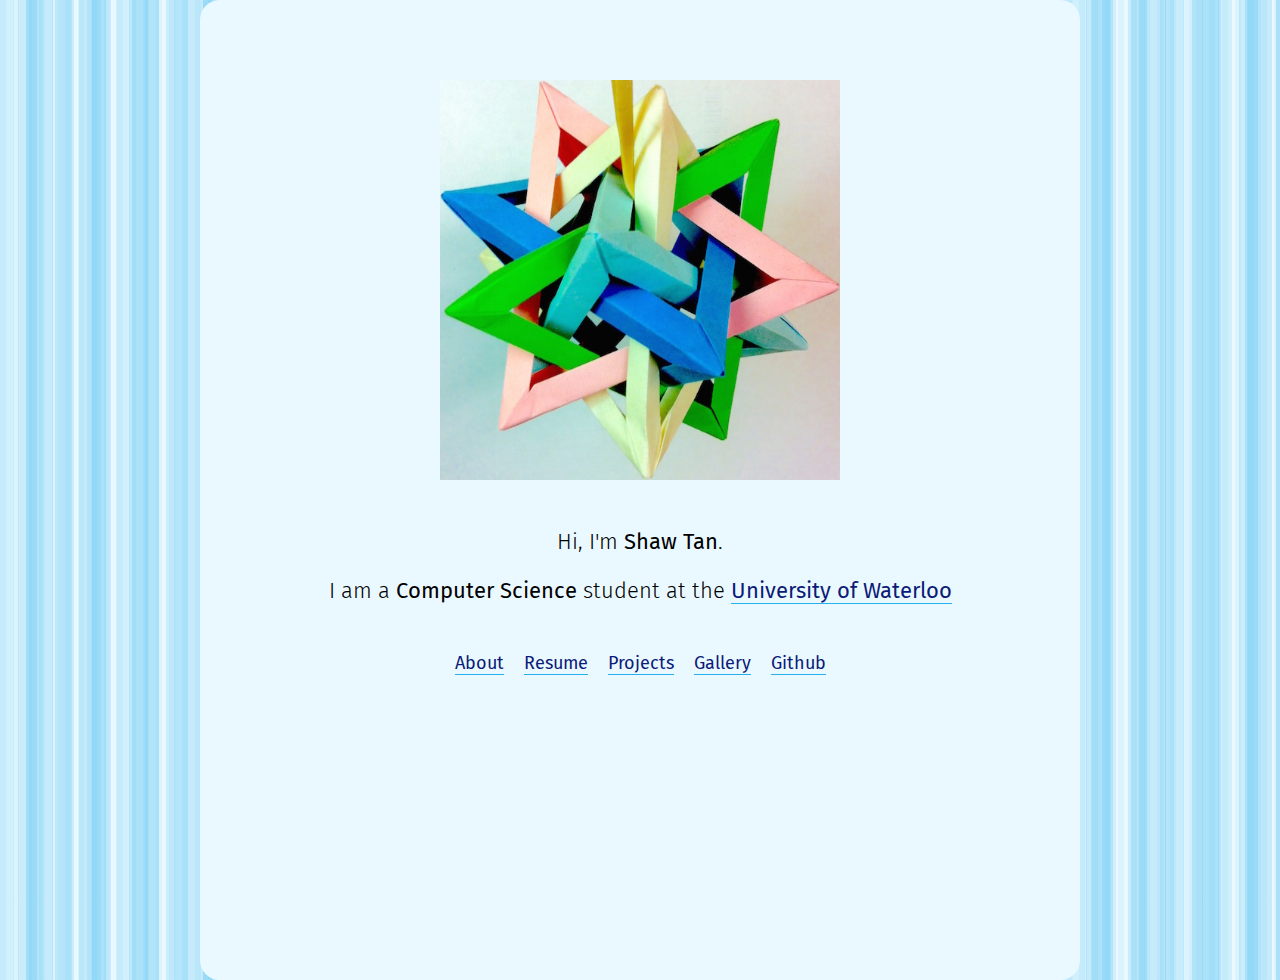
<file: index.html>
<!doctype html>
<html>
<head>
  <title>
    Shaw Tan
  </title>
  <meta name="viewport" content="width=device-width, initial-scale=1">
  <link type="text/css" rel="stylesheet" href="css/normalize.css"/>
  <link type="text/css" rel="stylesheet" href="css/front.css"/>
  <link href='http://fonts.googleapis.com/css?family=Fira+Sans:300,400' rel='stylesheet' type='text/css'>
</head>
<body>
  <div class="outer">
    <div class="title">
      <header>
        <img src="rsc/FIT.jpg" id="profile-pic">
      </header>

      <p>Hi, I'm <b>Shaw Tan</b>.</p>

      <p>I am a <b href="http://ugradcalendar.uwaterloo.ca/page/MATH-Bachelor-of-Computer-Science">Computer Science</b> student at the <a href="https://uwaterloo.ca">University of Waterloo</a></p>

      <ul id="links">
        <li><a href="about.html">About</a></li>
        <li><a href="resume.html">Resume</a></li>
        <li><a href="projects.html">Projects</a></li>
        <li class="dropdown-btn"><a href="#">Gallery</a>
          <ul id="drop-gallery" class="dropdown-content">
            <li><a href="origami.html">Origami</a></li>
            <li><a href="flowers.html">Photography</a></li>
          </ul>
        </li>
        <li><a href="https://github.com/shawtan">Github</a></li>
      </ul>

    </div>
  </div>
</body>
</html>
</file>
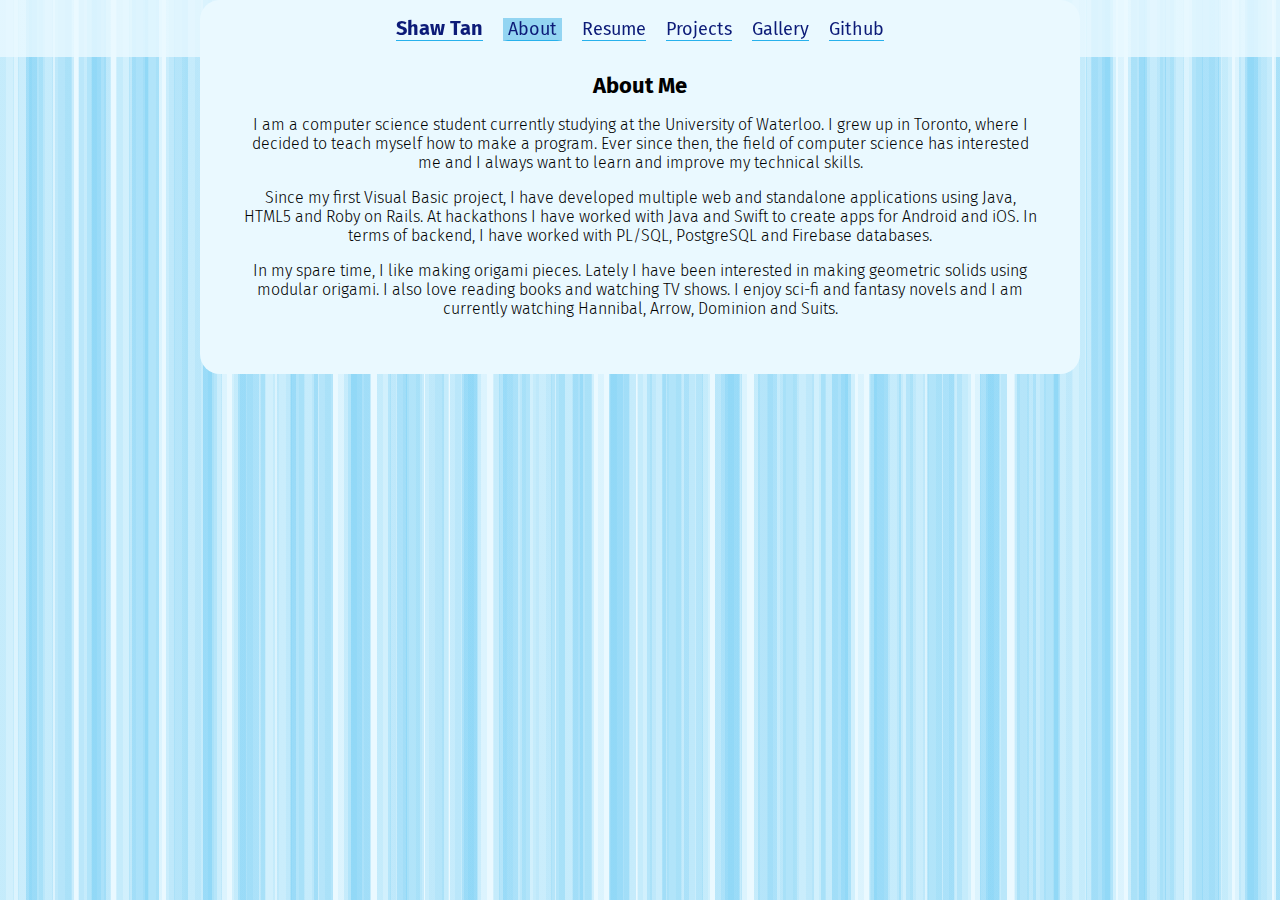
<file: about.html>
<!doctype html>
<html>
<head>
  <title>
    Shaw Tan
  </title>
  <meta name="viewport" content="width=device-width, initial-scale=1">
  <link type="text/css" rel="stylesheet" href="css/normalize.css"/>
  <link type="text/css" rel="stylesheet" href="css/front.css"/>
  <link href='http://fonts.googleapis.com/css?family=Fira+Sans:300,400' rel='stylesheet' type='text/css'>
  <script src="http://ajax.googleapis.com/ajax/libs/jquery/1.11.1/jquery.min.js"></script>
  <script src="js/masonry.pkgd.min.js"></script>
  <script src="js/imagesloaded.pkgd.min.js"></script>
  <script>
  $(document).ready(function(){
    $(".outer").css("padding-top", $("#navbar").height());

    var $container = $('#container');
    $container.imagesLoaded( function() {
      $container.masonry({
        columnWidth: 400,
        itemSelector: '.project',
        isFitWidth: true
      });
    });
  });
  </script>

</head>
<body>
  <header>
    <div id="navbar">
      <ul id="links">
        <li><a href="index.html" id="name">Shaw Tan</a></li>
        <li><a href="about.html" id="link-current">About</a></li>
        <li><a href="resume.html">Resume</a></li>
        <li><a href="projects.html">Projects</a></li>
        <li class="dropdown-btn"><a href="#">Gallery</a>
          <ul id="drop-gallery" class="dropdown-content">
            <li><a href="origami.html">Origami</a></li>
            <li><a href="flowers.html">Photography</a></li>
          </ul>
        </li>
        <li><a href="https://github.com/shawtan">Github</a></li>
      </ul>
    </div>
  </header>

  <main>
    <div class="outer">
    	<h1>About Me</h1>
      <p>I am a computer science student currently studying at the University of Waterloo. I grew up in Toronto, where I decided to teach myself how to make a program. Ever since then, the field of computer science has interested me and I always want to learn and improve my technical skills.</p>
      <p>Since my first Visual Basic project, I have developed multiple web and standalone applications using Java, HTML5 and Roby on Rails. At hackathons I have worked with Java and Swift to create apps for Android and iOS. In terms of backend, I have worked with PL/SQL, PostgreSQL and Firebase databases.
      <p>In my spare time, I like making origami pieces. Lately I have been interested in making geometric solids using modular origami. I also love reading books and watching TV shows. I enjoy sci-fi and fantasy novels and I am currently watching Hannibal, Arrow, Dominion and Suits.</p>
  </div>

  </main>

  <footer>
  </footer>
</body>
</html>
</file>
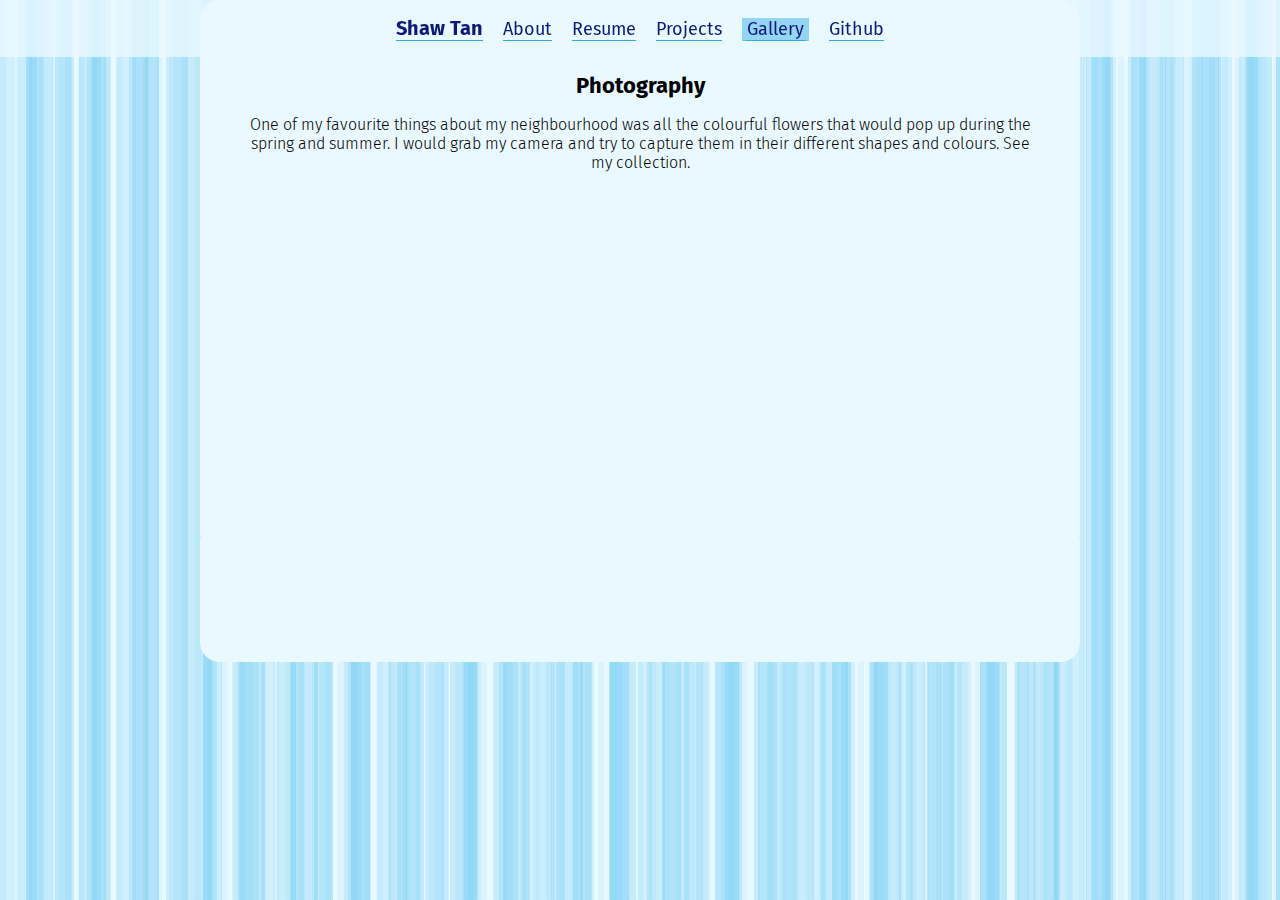
<file: flowers.html>
<!doctype html>
<html>
<head>
  <title>
    Shaw Tan
  </title>
  <meta name="viewport" content="width=device-width, initial-scale=1">
  <link type="text/css" rel="stylesheet" href="css/normalize.css"/>
  <link type="text/css" rel="stylesheet" href="css/front.css"/>
  <link href='http://fonts.googleapis.com/css?family=Fira+Sans:300,400' rel='stylesheet' type='text/css'>
  <script src="http://ajax.googleapis.com/ajax/libs/jquery/1.11.1/jquery.min.js"></script>
  <script src="js/masonry.pkgd.min.js"></script>
  <script src="js/imagesloaded.pkgd.min.js"></script>
  <script>
  $(document).ready(function(){
    $(".outer").css("padding-top", $("#navbar").height());

  });
  </script>

</head>
<body>
  <header>
    <div id="navbar">
      <ul id="links">
        <li><a href="index.html" id="name">Shaw Tan</a></li>
        <li><a href="about.html">About</a></li>
        <li><a href="resume.html">Resume</a></li>
        <li><a href="projects.html">Projects</a></li>
        <li class="dropdown-btn"><a href="#" id="link-current">Gallery</a>
          <ul id="drop-gallery" class="dropdown-content">
            <li><a href="origami.html">Origami</a></li>
            <li><a href="flowers.html">Photography</a></li>
          </ul>
        </li>
        <li><a href="https://github.com/shawtan">Github</a></li>
      </ul>
    </div>
  </header>

  <main>

    <div class="outer">
    <h1>Photography</h1>
      <p>One of my favourite things about my neighbourhood was all the colourful flowers that would pop up during the spring and summer. I would grab my camera and try to capture them in their different shapes and colours. See my collection.</p>

      <div id="container">
    <iframe id="foko-widget" src="http://haoluo.ca/widgets/flickr-slideshow/flickr_general_widget_slideshow.html?width=320&amp;height=360&amp;data-access-token=17b1b6a97ebf961939b2517f7060fdce&amp;data-display-method=slide&amp;data-number-photos=20&amp;data-user-id=49589633@N02&amp;data-photoset-id=72157623921977648&amp;auto-cycling=true" width="400px" height="320px" frameborder="0" scrolling="no"></iframe>

<!-- <div style="width:800px;height:800px;text-align:center;margin:auto;" ><object width="800" height="800" classid="clsid:d27cdb6e-ae6d-11cf-96b8-444553540000"  codebase="http://download.macromedia.com/pub/shockwave/cabs/flash/swflash.cab#version=6,0,40,0"> <param name="flashvars" value="offsite=true&amp;lang=en-us&amp;page_show_url=%2Fphotos%2F49589633%40N02%2Falbums%2F72157623921977648%2Fshow&amp;page_show_back_url=%2Fphotos%2F49589633%40N02%2Falbums%2F72157623921977648%2F&amp;user_id=49589633@N02&amp;tags=Flowers" /> <param name="allowFullScreen" value="false" /> <param name="src" value="https://www.flickr.com/apps/slideshow/show.swf?v=71649" /> <embed width="800" height="800" type="application/x-shockwave-flash" src="https://www.flickr.com/apps/slideshow/show.swf?v=71649" flashvars="offsite=true&amp;lang=en-us&amp;page_show_url=%2Fphotos%2F49589633%40N02%2Falbums%2F72157623921977648%2Fshow&amp;page_show_back_url=%2Fphotos%2F49589633%40N02%2Falbums%2F72157623921977648%2F&amp;user_id=49589633@N02&amp;tags=Flowers" allowFullScreen="false" /> </object><br /><small>Created with <a href="http://www.flickrslideshow.com">flickr slideshow</a>.</small></div>
 -->    </div>
    </div>
    <div class="footer"></div>
  </main>

  <footer>
  </footer>
</body>
</html>
</file>
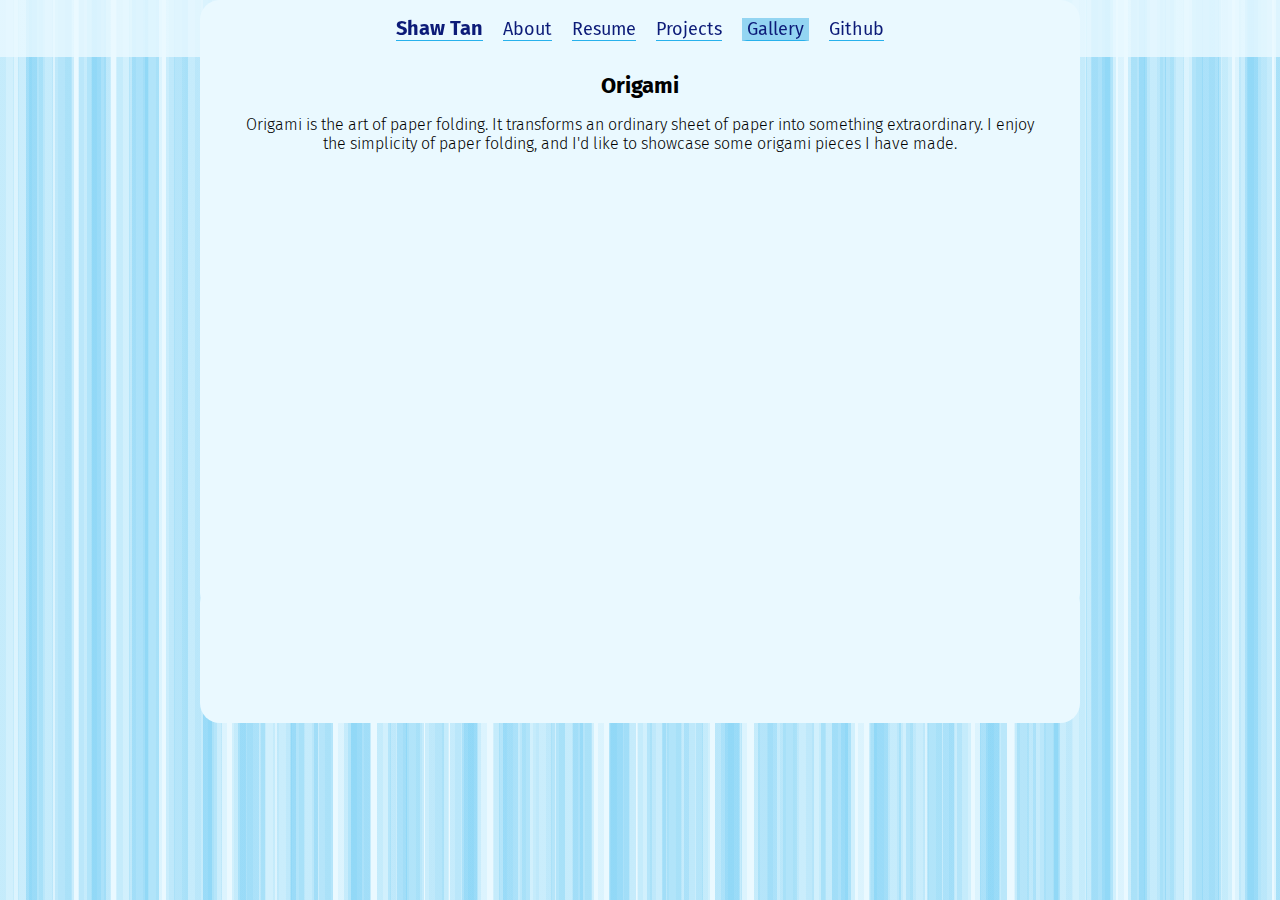
<file: origami.html>
<!doctype html>
<html>
<head>
  <title>
    Shaw Tan
  </title>
  <meta name="viewport" content="width=device-width, initial-scale=1">
  <link type="text/css" rel="stylesheet" href="css/normalize.css"/>
  <link type="text/css" rel="stylesheet" href="css/front.css"/>
  <link href='http://fonts.googleapis.com/css?family=Fira+Sans:300,400' rel='stylesheet' type='text/css'>
  <script src="http://ajax.googleapis.com/ajax/libs/jquery/1.11.1/jquery.min.js"></script>

  <script>
  $(document).ready(function(){
    $(".outer").css("padding-top", $("#navbar").height());
  });
  </script>

</head>
<body>
  <header>
    <div id="navbar">
      <ul id="links">
        <li><a href="index.html" id="name">Shaw Tan</a></li>
        <li><a href="about.html">About</a></li>
        <li><a href="resume.html">Resume</a></li>
        <li><a href="projects.html">Projects</a></li>
        <li class="dropdown-btn"><a href="#" id="link-current">Gallery</a>
          <ul id="drop-gallery" class="dropdown-content">
            <li><a href="origami.html">Origami</a></li>
            <li><a href="flowers.html">Photography</a></li>
          </ul>
        </li>
        <li><a href="https://github.com/shawtan">Github</a></li>
      </ul>
    </div>
  </header>

  <main>

    <div class="outer">
    <h1>Origami</h1>

      <p>Origami is the art of paper folding. It transforms an ordinary sheet of paper into something extraordinary. I enjoy the simplicity of paper folding, and I'd like to showcase some origami pieces I have made.</p>

      <div id="container">
    <iframe id="foko-widget" src="http://haoluo.ca/widgets/flickr-slideshow/flickr_general_widget_slideshow.html?width=320&amp;height=360&amp;data-access-token=17b1b6a97ebf961939b2517f7060fdce&amp;data-display-method=slide&amp;data-number-photos=20&amp;data-user-id=49589633@N02&amp;data-photoset-id=72157628437797763&amp;auto-cycling=true" width="400px" height="400px" frameborder="0" scrolling="no"></iframe>

<!-- <div style="width:800px;height:800px;text-align:center;margin:auto;" ><object width="800" height="800" classid="clsid:d27cdb6e-ae6d-11cf-96b8-444553540000"  codebase="http://download.macromedia.com/pub/shockwave/cabs/flash/swflash.cab#version=6,0,40,0"> <param name="flashvars" value="offsite=true&amp;lang=en-us&amp;page_show_url=%2Fphotos%2F49589633%40N02%2Falbums%2F72157628437797763%2Fshow&amp;page_show_back_url=%2Fphotos%2F49589633%40N02%2Falbums%2F72157628437797763%2F&amp;user_id=49589633@N02&amp;tags=Origami" /> <param name="allowFullScreen" value="false" /> <param name="src" value="https://www.flickr.com/apps/slideshow/show.swf?v=71649" /> <embed width="800" height="800" type="application/x-shockwave-flash" src="https://www.flickr.com/apps/slideshow/show.swf?v=71649" flashvars="offsite=true&amp;lang=en-us&amp;page_show_url=%2Fphotos%2F49589633%40N02%2Falbums%2F72157628437797763%2Fshow&amp;page_show_back_url=%2Fphotos%2F49589633%40N02%2Falbums%2F72157628437797763%2F&amp;user_id=49589633@N02&amp;tags=Origami" allowFullScreen="false" /> </object><br /><small>Created with <a href="http://www.flickrslideshow.com">flickr slideshow</a>.</small></div> -->

      </div>
    </div>
    <div class="footer"></div>
  </main>

  <footer>
  </footer>
</body>
</html>
</file>
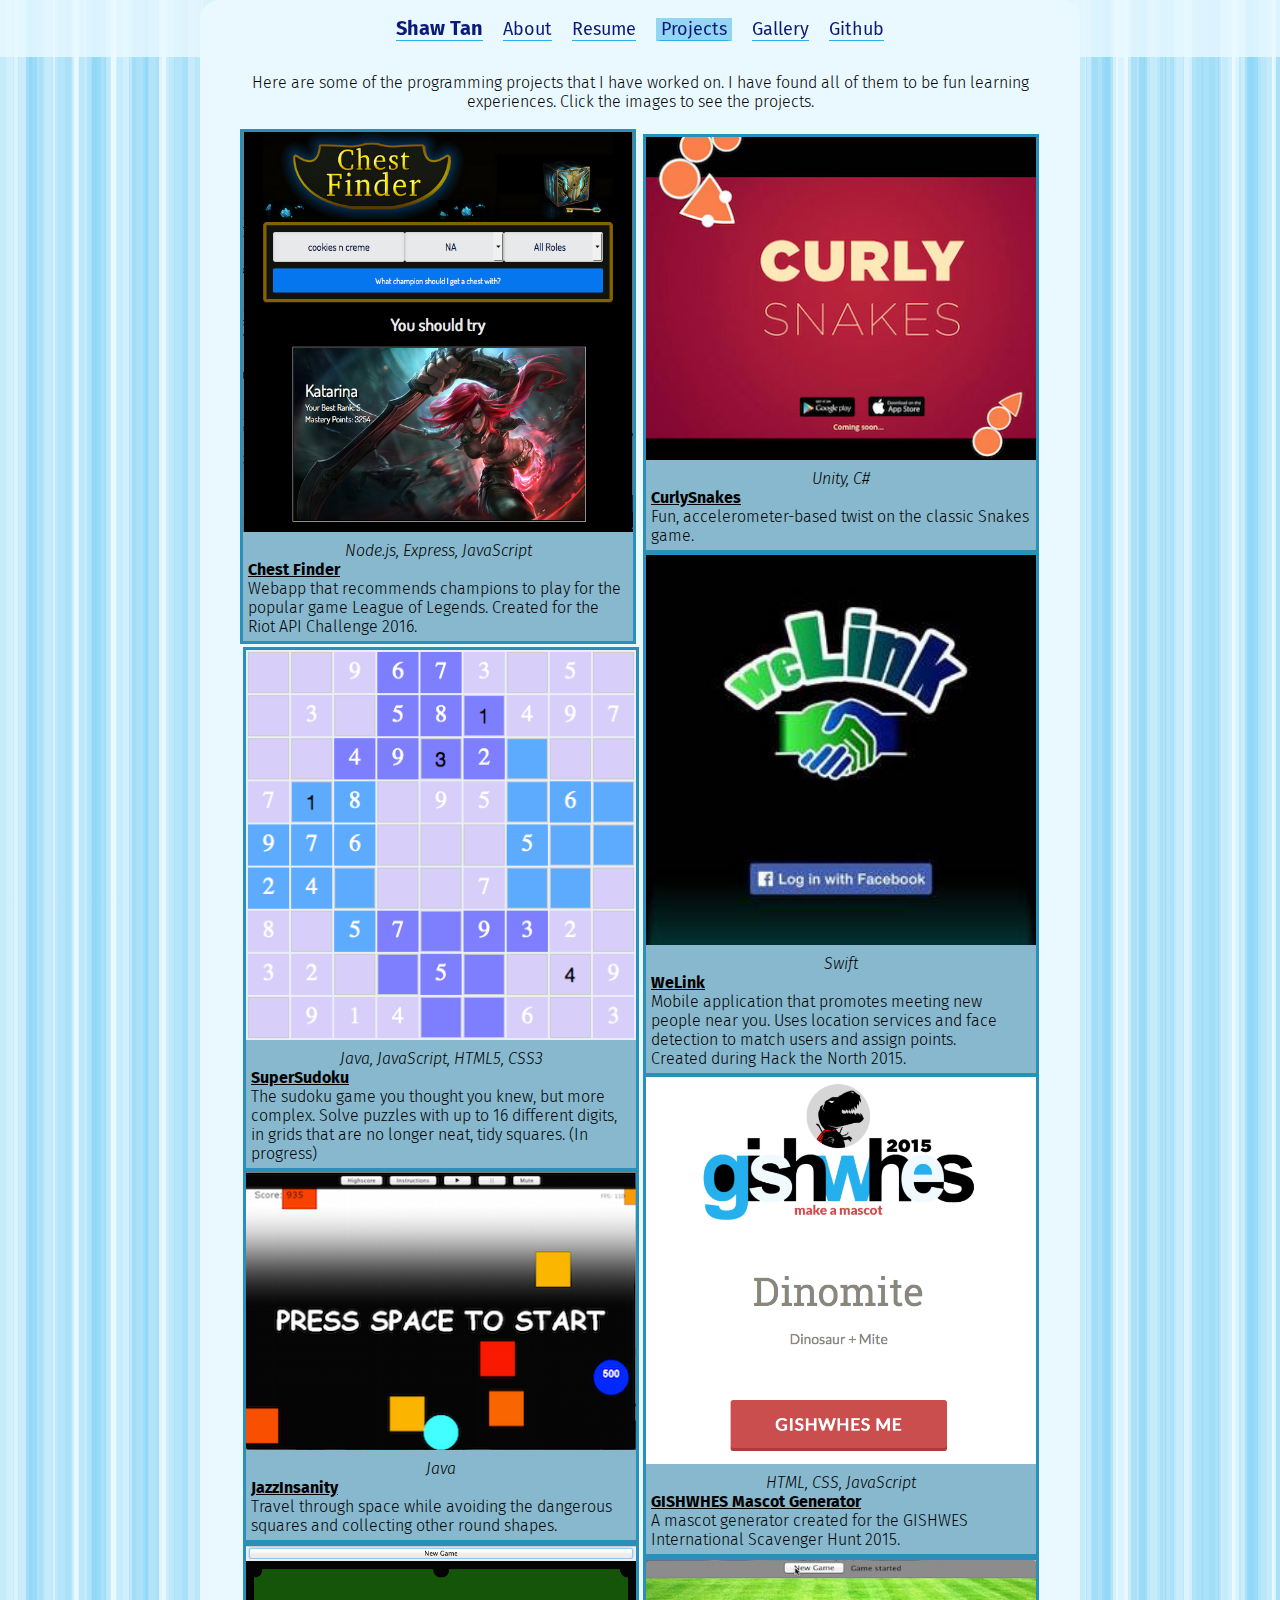
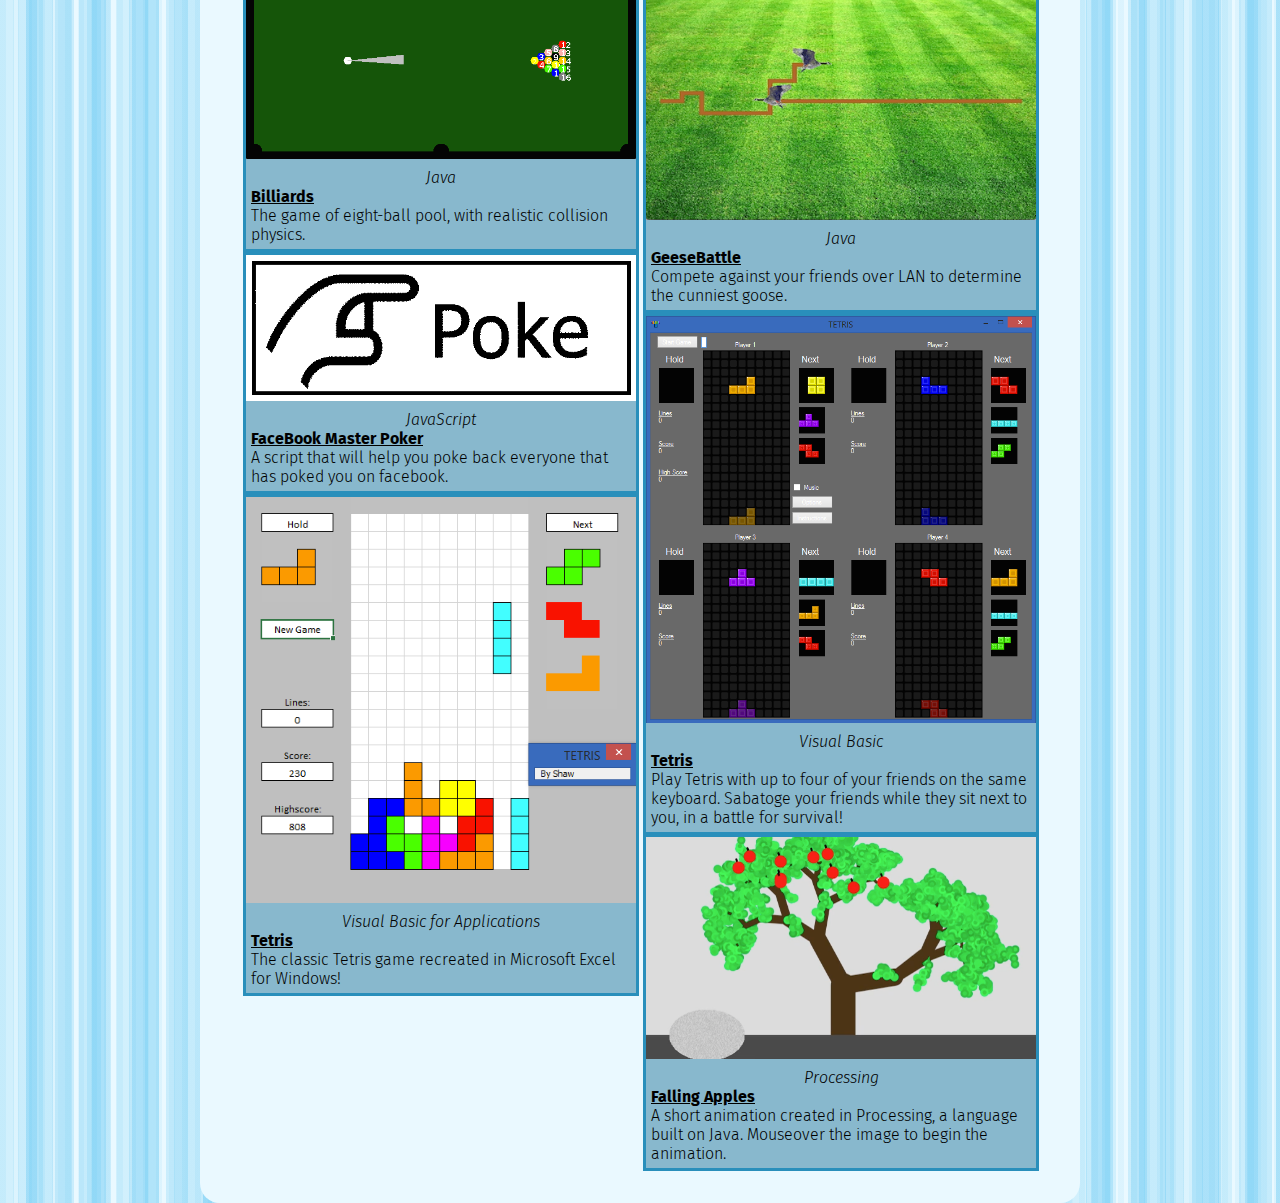
<file: projects.html>
<!doctype html>
<html>
<head>
  <title>
    Shaw Tan
  </title>
  <meta name="viewport" content="width=device-width, initial-scale=1">
  <link type="text/css" rel="stylesheet" href="css/normalize.css"/>
  <link type="text/css" rel="stylesheet" href="css/front.css"/>
  <link href='http://fonts.googleapis.com/css?family=Fira+Sans:300,400' rel='stylesheet' type='text/css'>
  <script src="http://ajax.googleapis.com/ajax/libs/jquery/1.11.1/jquery.min.js"></script>
  <script src="js/masonry.pkgd.min.js"></script>
  <script src="js/imagesloaded.pkgd.min.js"></script>
  <script>
  $(document).ready(function(){
    $(".outer").css("padding-top", $("#navbar").height());

    var $container = $('#container');
    $container.imagesLoaded( function() {
      $container.masonry({
        columnWidth: 400,
        itemSelector: '.project',
        isFitWidth: true
      });
      setTimeout(function () {
        $('#container').masonry();
      });
    });
  });

  $(function() {

    $("#geese").hover(
      function() {
        $(this).attr("src","rsc/projects/geese battle.gif");
      },
      function() {
        $(this).attr("src","rsc/projects/geese battle.png");
      }
      );
    $("#apples").hover(
      function() {
        $(this).attr("src","rsc/projects/falling apples.gif");
      },
      function() {
        $(this).attr("src","rsc/projects/falling apples.png");
      }
      );

    $("#billards").hover(
      function() {
        $(this).attr("src","rsc/projects/billards2.png");
      },
      function() {
        $(this).attr("src","rsc/projects/billards1.png");
      }
      );
  });
  </script>

</head>
<body>
  <header>
    <div id="navbar">
      <ul id="links">
        <li><a href="index.html" id="name">Shaw Tan</a></li>
        <li><a href="about.html">About</a></li>
        <li><a href="resume.html">Resume</a></li>
        <li><a href="projects.html" id="link-current">Projects</a></li>
        <li class="dropdown-btn"><a href="#">Gallery</a>
          <ul id="drop-gallery" class="dropdown-content">
            <li><a href="origami.html">Origami</a></li>
            <li><a href="flowers.html">Photography</a></li>
          </ul>
        </li>
        <li><a href="https://github.com/shawtan">Github</a></li>
      </ul>
    </div>
  </header>

  <main>
    <div class="outer">

      <p>Here are some of the programming projects that I have worked on. I have found all of them to be fun learning experiences. Click the images to see the projects.</p>

      <div id="container">
        <div class="project">
          <a href="https://ancient-falls-66352.herokuapp.com">
            <img src="rsc/projects/chestfinder.png">
          </a>
          <div class="describe">
            <div class="lang">Node.js, Express, JavaScript</div>
            <div class="proj-name">Chest Finder</div>
            Webapp that recommends champions to play for the popular game League of Legends. Created for the Riot API Challenge 2016.
          </div>
        <div class="project">
          <a href="./Snakes/">
            <img src="rsc/projects/curlysnakes.jpg">
          </a>
          <div class="describe">
            <div class="lang">Unity, C#</div>
            <div class="proj-name">CurlySnakes</div>
            Fun, accelerometer-based twist on the classic Snakes game.
          </div>
        </div>
        <div class="project">
          <a href="http://devpost.com/software/welink">
            <img src="rsc/projects/welink.jpg">
          </a>
          <div class="describe">
            <div class="lang">Swift</div>
            <div class="proj-name">WeLink</div>
            Mobile application that promotes meeting new people near you. Uses location services and face detection to match users and assign points. <br>Created during Hack the North 2015.
          </div>
        </div>
        <div class="project">
          <a href="./SuperSudoku">
            <img src="rsc/projects/sudoku.png">
          </a>
          <div class="describe">
            <div class="lang">Java, JavaScript, HTML5, CSS3</div>
            <div class="proj-name">SuperSudoku</div>
            The sudoku game you thought you knew, but more complex. Solve puzzles with up to 16 different digits, in grids that are no longer neat, tidy squares. (In progress)
          </div>
        </div>
        <div class="project">
          <a href="http://annlee.li/GishwhesMascot/">
            <img src="rsc/projects/gishwes.png">
          </a>
          <div class="describe">
            <div class="lang">HTML, CSS, JavaScript</div>
            <div class="proj-name">GISHWHES Mascot Generator</div>
            A mascot generator created for the GISHWES International Scavenger Hunt 2015.
          </div>
        </div>
        <div class="project">
          <a href="rsc/projects/JazzInsanity.jar">
            <img src="rsc/projects/jazzinsanity.png">
          </a>
          <div class="describe">
            <div class="lang">Java</div>
            <div class="proj-name">JazzInsanity</div>
            Travel through space while avoiding the dangerous squares and collecting other round shapes.
          </div>
        </div>
        <div class="project">
          <a href="https://github.com/tanx8/Billards">
            <img id="billards" src="rsc/projects/billards1.png">
          </a>
          <div class="describe">
            <div class="lang">Java</div>
            <div class="proj-name">Billiards</div>
            The game of eight-ball pool, with realistic collision physics.
          </div>
        </div>
        <div class="project">
          <a href="https://github.com/tanx8/GeeseBattle">
            <img id="geese" src="rsc/projects/geese battle.png">
          </a>
          <div class="describe">
            <div class="lang">Java</div>
            <div class="proj-name">GeeseBattle</div>
            Compete against your friends over LAN to determine the cunniest goose.
          </div>
        </div>
        <div class="project">
          <a href="https://github.com/tanx8/FBMasterPoker">
          <img src="rsc/projects/poke.bmp">
          </a>
          <div class="describe">
            <div class="lang">JavaScript</div>
            <div class="proj-name">FaceBook Master Poker</div>
            A script that will help you poke back everyone that has poked you on facebook.
          </div>
        </div>
        <div class="project">
          <a href="rsc/projects/Tetris.exe">
            <img src="rsc/projects/tetris vb 4p.png">
          </a>
          <div class="describe">
            <div class="lang">Visual Basic</div>
            <div class="proj-name">Tetris</div>
            Play Tetris with up to four of your friends on the same keyboard. Sabatoge your friends while they sit next to you, in a battle for survival!
          </div>
        </div>
        <div class="project">
          <a href="rsc/projects/Tetris P.xlsm">
            <img src="rsc/projects/tetris excel small.png">
          </a>
          <div class="describe">
            <div class="lang">Visual Basic for Applications</div>
            <div class="proj-name">Tetris</div>
            The classic Tetris game recreated in Microsoft Excel for Windows!
          </div>
        </div>
        <div class="project">
          <a href="https://github.com/tanx8/Falling-Apples">
            <img id="apples" src="rsc/projects/falling apples.png">
          </a>
          <div class="describe">
            <div class="lang">Processing</div>
            <div class="proj-name">Falling Apples</div>
            A short animation created in Processing, a language built on Java. Mouseover the image to begin the animation.
          </div>
        </div>
      </div>
    </div>
  </main>

  <footer>
  </footer>
</body>
</html>
</file>
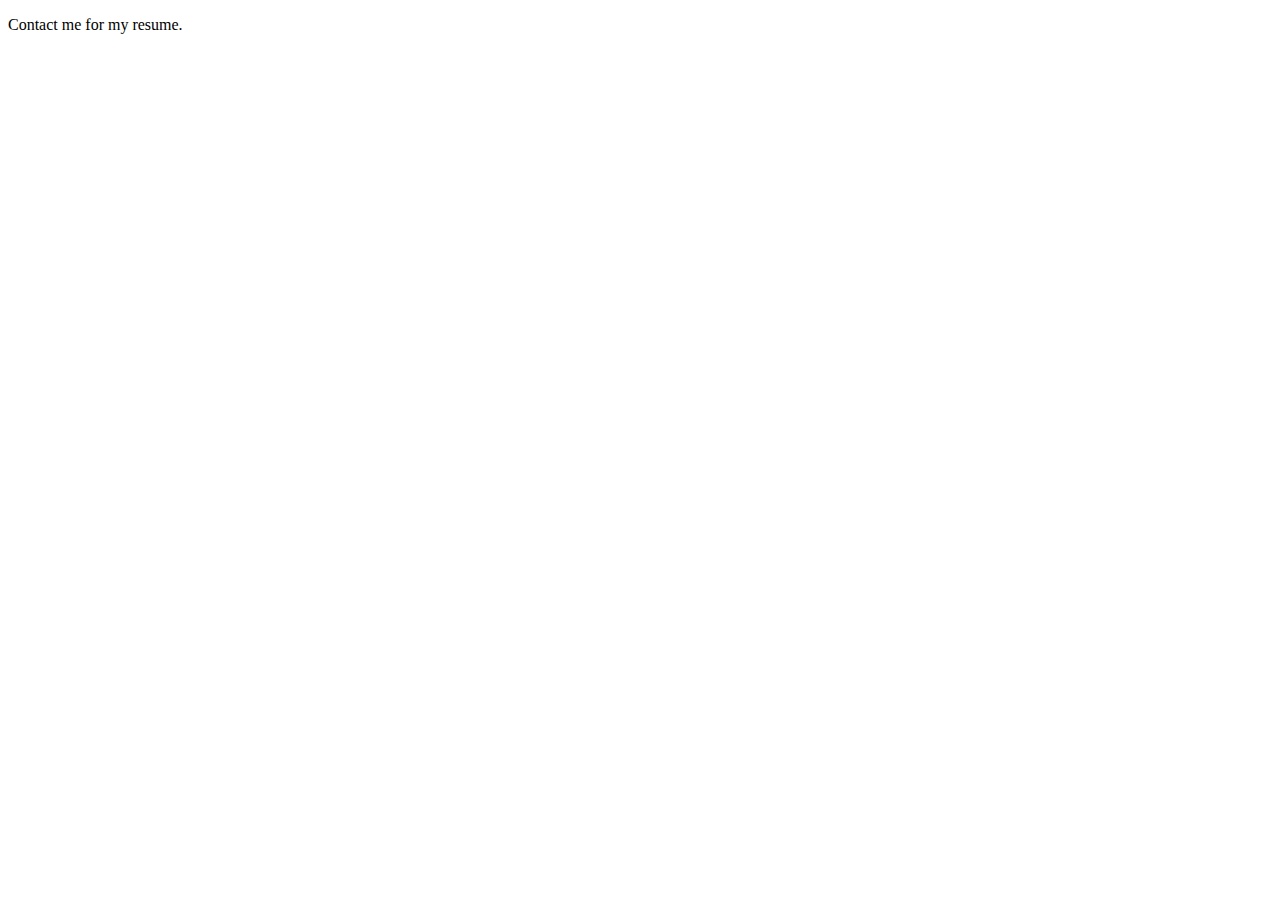
<file: resume.html>
<!doctype html>
<html>
<head>
  <meta HTTP-EQUIV="REFRESH" content="0; url=rsc/Shaw Tan - Resume.pdf">
  <title>
    Shaw Tan
  </title>

</head>
<body>
  <p> Contact me for my resume. </p>
</body>
</html>
</file>
<file: css/front.css>
/* My Stuff
========================================================================== */

html, body {
	height: 100%;
}

body {
	text-align: center;
	align-items: center;
	/* Cicada stripes pattern by Randy Merrill */
	background-color: #EAF9FF;
	background-image: linear-gradient(90deg, rgba(39,177,236,.07) 50%, transparent 50%),
	linear-gradient(90deg, rgba(39,177,236,.13) 50%, transparent 50%),
	linear-gradient(90deg, transparent 50%, rgba(39,177,236,.17) 50%),
	linear-gradient(90deg, transparent 50%, rgba(39,177,236,.19) 50%);
	background-size: 13px, 29px, 37px, 53px;
	color: #02212E;
	color: #000000;
	font-family: 'Fira Sans', sans-serif;
	font-weight: 300;
}

a, b {
	font-weight: 400;
}

a, a:visited {
	color: #0C1B78;
	text-decoration: none;
	border-bottom: 1px solid #27B1EC;
	height: 1.2em;
	display: inline-block;
}

a:hover, a:focus {
	color: #3953EF;
	border-color: #2952EF;
}

h1 {
	font-size: 22px;
}

h2 {
	font-size: 18px;
}

#profile-pic {
	padding-top: 20px;
	margin-bottom: 20px;
	height: 400px;
}

.outer {
	overflow-y: auto;
	top: 50px;
	bottom: 0px;
}

.outer, .footer{
	background-color: #EAF9FF;
	padding: 40px;
	max-width: 800px;
	margin: 0 auto;
	min-height: 100%;
    border-radius: 20px;

}

main {
	min-height: 100%;
	height: auto !important;
	height: 100%;
	margin: 0 auto;
}

.footer {
    height: 60px;
    margin-top: -30px;
}

.title {
	font-size: 22px;
	padding: 20px 20px 40px;
}


@media only screen and (max-width: 40rem) {
	.content {
		padding: 40px 20px;
	}
	html {
		width: devie-width;
	}

}

@media only screen and (max-width: 480px) {
	html {
		width: 480px;
	}
}

#links {
	list-style-type: none;
	padding: 0;
	position: relative;
	display: inline-table;
}

#links:after {
	content: ""; clear: both; display: block;
}

#links li {
	display: inline;
	font-size: 18px;
	margin: 0 10px;
}

#links ul {
	display: none;
	position: absolute;
	top: 100%;
	text-align: left;

}

#links .dropdown-btn {
	float: none;
	position: relative;
	display: inline-block;
}

#links li:hover > ul {
	display: block;
}

#drop-gallery {
	background-color: #EAF9FF;
	padding-left: 0;
}


#links #name {
	font-weight: bold;
	font-size: 20px;
}

#link-current {
	background-color: #93D5F2;
	border-left: 5px solid #93D5F2;
	border-right: 5px solid #93D5F2;
}

#navbar {
	position: fixed;
	height: auto;
	top: 0;
	left: 0;
	right: 0;
	margin: 0 auto;
	background-color: rgba(234,249,255,0.8);
	z-index: 2;
}

@media only screen and (max-width: 40rem) {
	#navbar {
		position: static;
	}
}

#container {
	z-index: 1;
	margin: 0 auto;
}

.project {
	background-color: #88B8CD;

	margin: 2px auto;
	border: 3px solid #298FBB;
	height: auto;
	width: 390px;
	float: left;
	position: relative;
}

.project img {
	width: 100%;
}

.project a {
	position: relative;
	display: inline;
	border-style: none;
	color: none;
	border: none;
}

.origami {
	height: auto;
	width: 200px;
	float: left;
	position: relative;
}
.origami img {
	width: 100%;
}

span.dl-text {
	position: absolute;
	background: rbga(0,0,0,0.5);
	color: red;
	display: table;
	left: 0;
	top: 0;
	width: 390px;
	height: 200px;
	opacity: 0;
}

span.dl-text span {
	display: table-cell;
	text-align: center;
	vertical-align: middle;
}



.lang {
	/*font-weight: bold;*/
	font-style: italic;
	text-align: center;
}

.proj-name {

	font-weight: bold;
	text-decoration: underline;
	text-align: left;
}

.describe {
	margin: 5px;
	text-align: left;
}
</file>
